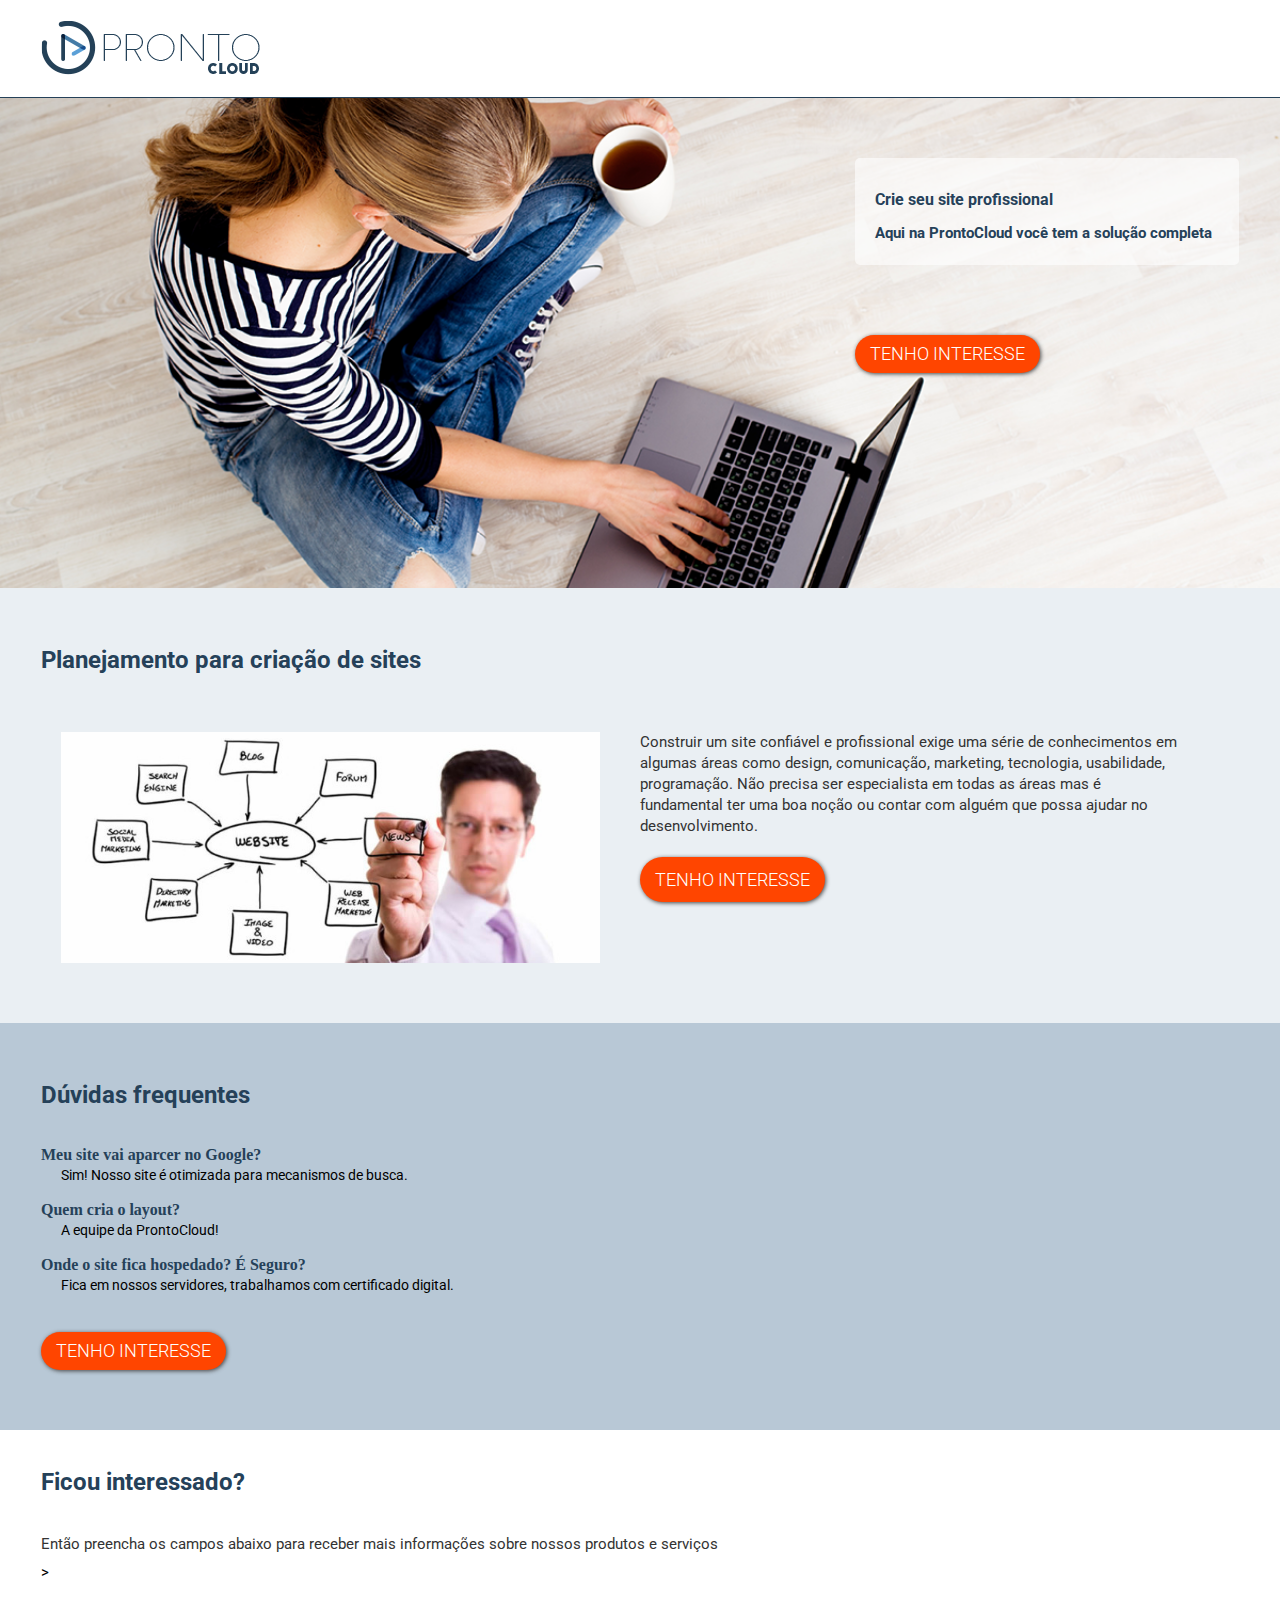
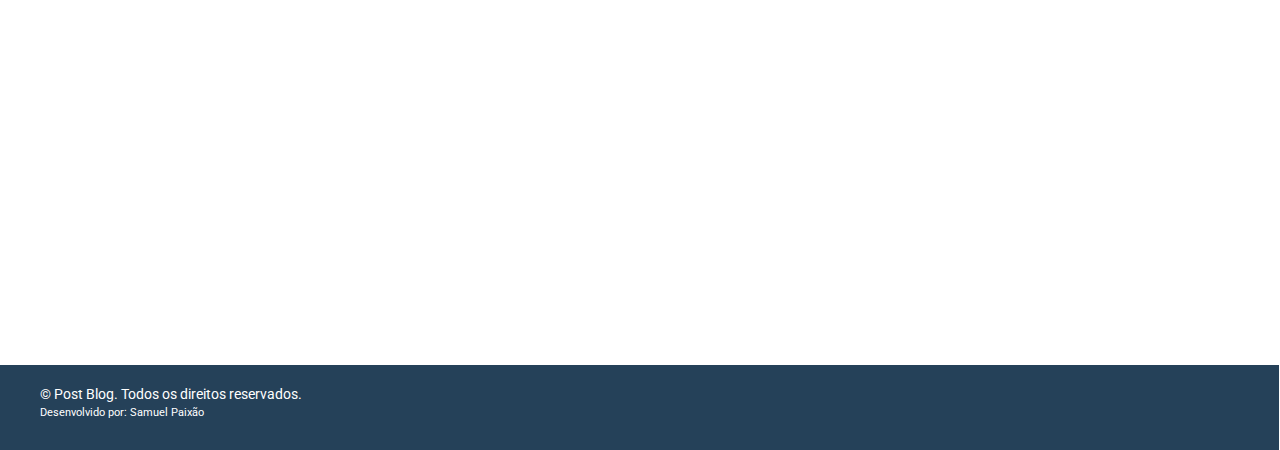
<file: postblog/index.html>
<!DOCTYPE html>
<html lang="en">
  <head>
    <meta charset="UTF-8" />
    <meta http-equiv="X-UA-Compatible" content="IE=edge" />
    <meta name="viewport" content="width=device-width, initial-scale=1.0" />
    <!-- CSS -->
    <link rel="stylesheet" href="./css/reset.css" />
    <link rel="stylesheet" href="./css/styles.css" />
    <!-- Icon -->
    <link rel="shortcut icon" href="./images/favicon.cc" />
    <!-- 17x17 -->
    <link rel="shortcut icon" href="./images/favicon.cc" />
    <link rel="shortcut icon" href="./images/favicon.cc" />
    <link rel="shortcut icon" href="./images/favicon.cc" />
    <!-- Fonts -->
    <link rel="preconnect" href="https://fonts.googleapis.com" />
    <link rel="preconnect" href="https://fonts.gstatic.com" crossorigin />
    <link
      href="https://fonts.googleapis.com/css2?family=Roboto:wght@300;400;700display=swap"
      rel="stylesheet"
    />
    <title>Post Blog</title>
  </head>
  <body>
    <div class="main-container">
      <header>
        <div class="container">
          <img src="./images/prontocloud.png" alt="ProntoCloud" />
        </div>
      </header>

      <section id="banner">
        <div class="container">
          <div class="legenda-container">
            <div class="legenda">
              <h4>Crie seu site profissional</h4>
              <h5>Aqui na ProntoCloud você tem a solução completa</h5>
            </div>
            <a class="button-cta" href="#tenho-interesse">Tenho interesse</a>
          </div>
        </div>
      </section>

      <section id="saiba-mais">
        <div class="container">
          <h1>Planejamento para criação de sites</h1>

          <img
            src="./images/web-design-planning-700x300.jpg"
            alt="Planejamento para criação de sites"
          />

          <p>
            Construir um site confiável e profissional exige uma série de
            conhecimentos em algumas áreas como design, comunicação, marketing,
            tecnologia, usabilidade, programação. Não precisa ser especialista
            em todas as áreas mas é fundamental ter uma boa noção ou contar com
            alguém que possa ajudar no desenvolvimento. <br />
            <a class="button-cta" href="#tenho-interesse">Tenho interesse</a>
          </p>
        </div>
      </section>

      <section id="perguntas-frequentes">
        <div class="container">
          <h1>Dúvidas frequentes</h1>

          <dl>
            <dt>Meu site vai aparcer no Google?</dt>
            <dd>Sim! Nosso site é otimizada para mecanismos de busca.</dd>
            <dt>Quem cria o layout?</dt>
            <dd>A equipe da ProntoCloud!</dd>
            <dt>Onde o site fica hospedado? É Seguro?</dt>
            <dd>
              Fica em nossos servidores, trabalhamos com certificado digital.
            </dd>
          </dl>

          <a class="button-cta" href="#tenho-interesse">Tenho interesse</a>
        </div>
      </section>

      <section id="tenho-interesse">
        <div class="container">
          <article>
            <h1>Ficou interessado?</h1>
            <p>
              Então preencha os campos abaixo para receber mais informações
              sobre nossos produtos e serviços
            </p>

            <div class="cognito">
              <script src="https://www.cognitoforms.com/f/seamless.js" data-key="CJkM-JupUUCFZjhytiPunA" data-form="1"></script>
              ></script>
              <script>
                Cognito.load('forms', { id: '1' })
              </script>
            </div>
          </article>
        </div>
      </section>
      <footer>
        <div class="container">
          <p>
            &copy; Post Blog. Todos os direitos reservados.
            <small>Desenvolvido por: Samuel Paixão</small>
          </p>
        </div>
      </footer>
    </div>
  </body>
</html>
</file>
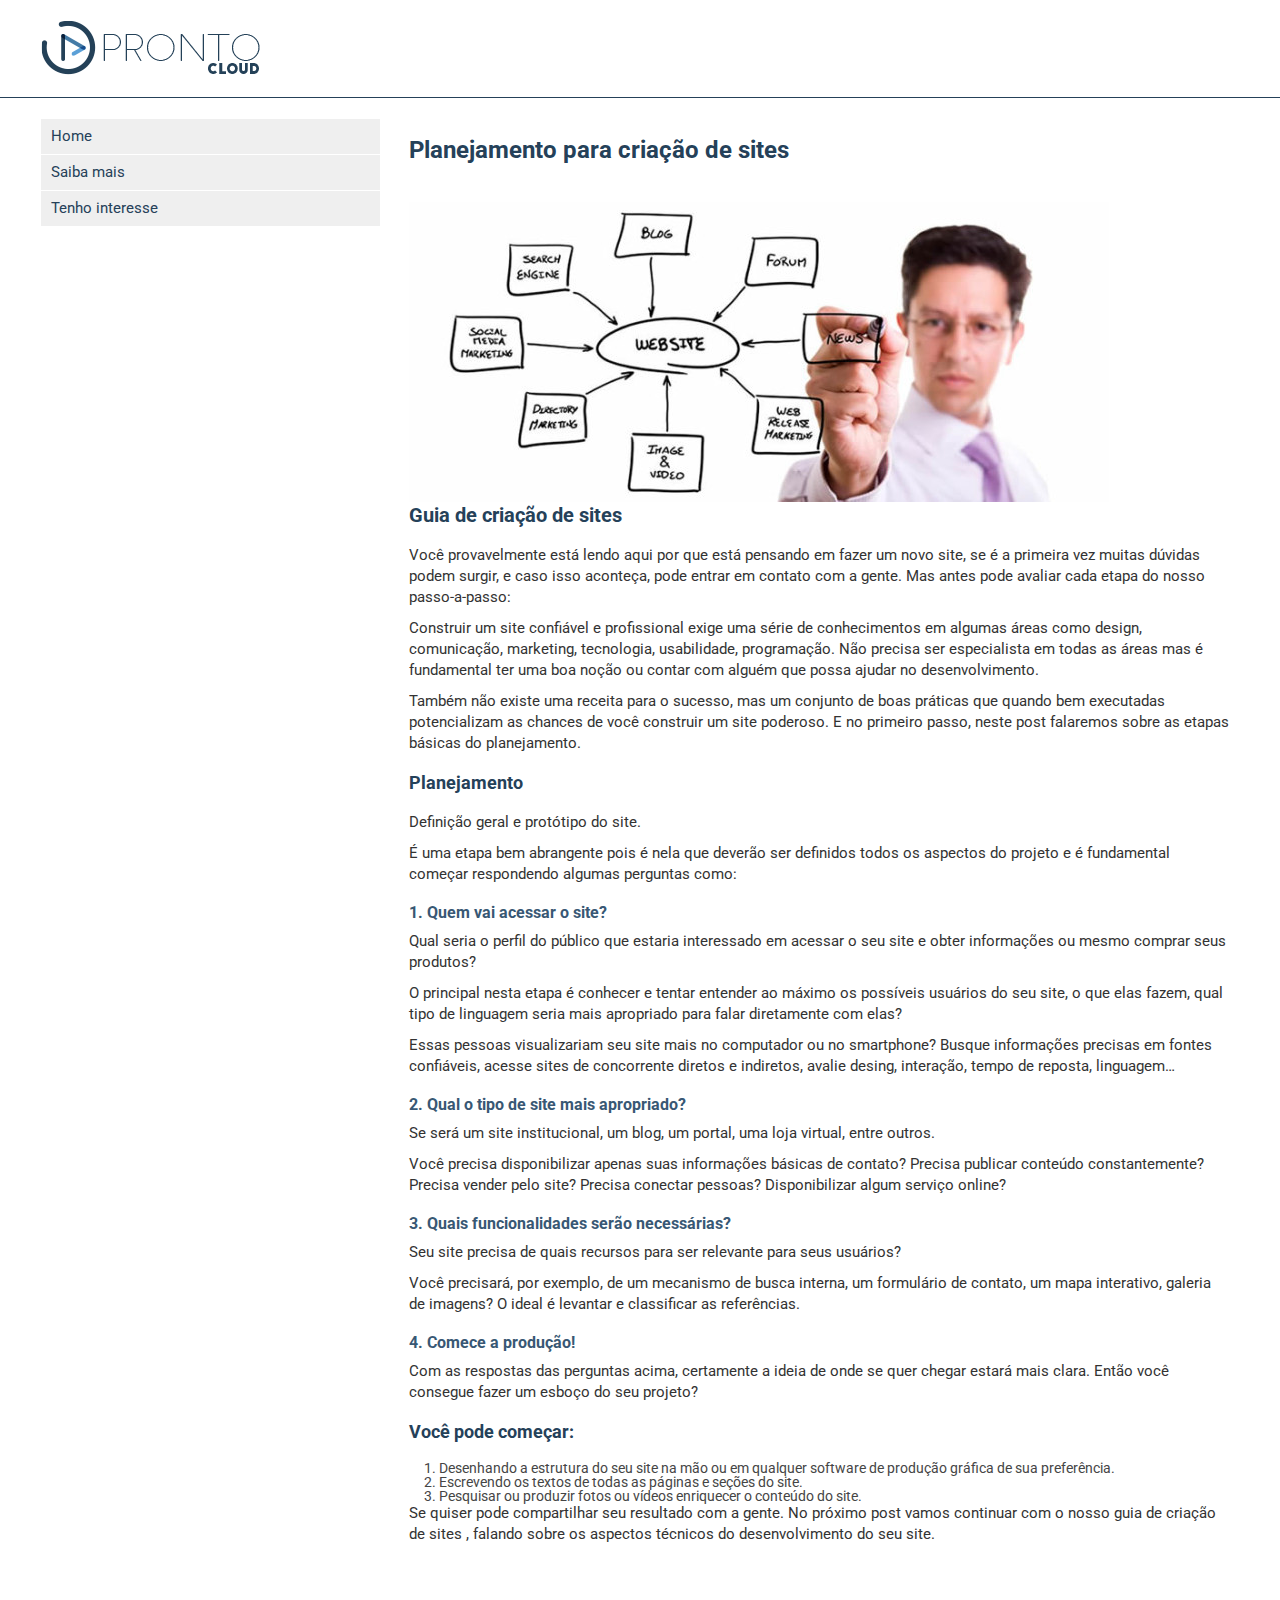
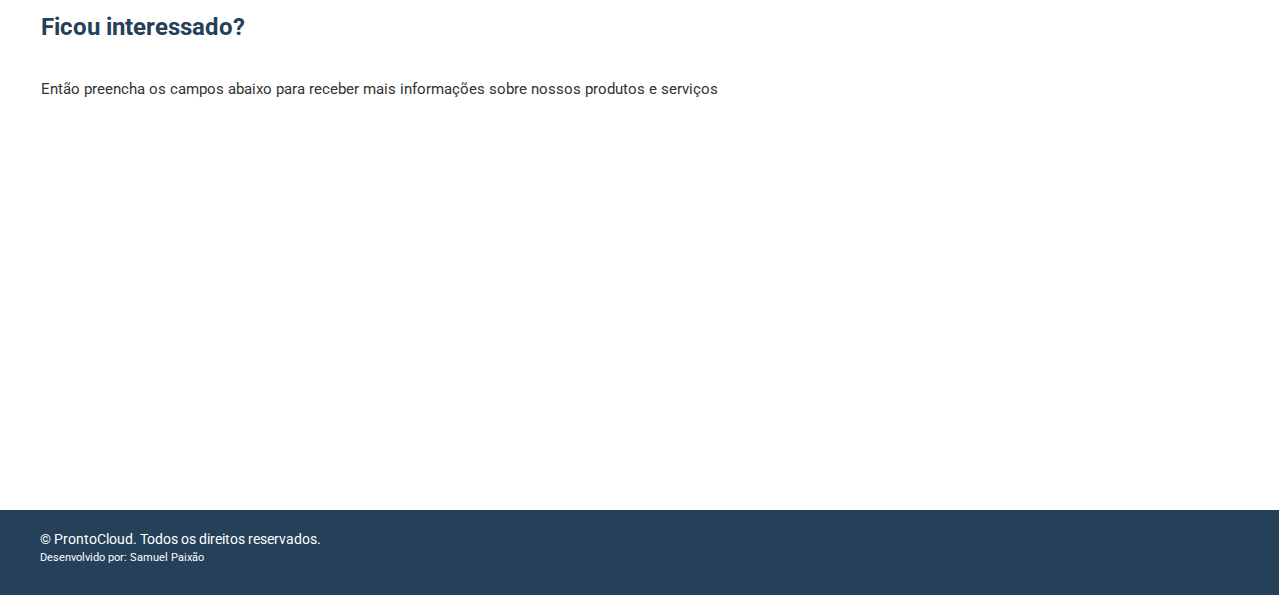
<file: postblog/saiba-mais.html>
<!DOCTYPE html>
<html lang="en">
  <head>
    <meta charset="UTF-8" />
    <meta http-equiv="X-UA-Compatible" content="IE=edge" />
    <meta name="viewport" content="width=device-width, initial-scale=1.0" />
    <!-- CSS -->
    <link rel="stylesheet" href="./css/reset.css" />
    <link rel="stylesheet" href="./css/styles.css" />
    <!-- Icon -->
    <link rel="shortcut icon" href="./images/favicon.cc" />
    <!-- 17x17 -->
    <link rel="shortcut icon" href="./images/favicon.cc" />
    <link rel="shortcut icon" href="./images/favicon.cc" />
    <link rel="shortcut icon" href="./images/favicon.cc" />
    <!-- Fonts -->
    <link rel="preconnect" href="https://fonts.googleapis.com" />
    <link rel="preconnect" href="https://fonts.gstatic.com" crossorigin />
    <link
      href="https://fonts.googleapis.com/css2?family=Roboto:wght@300;400;700display=swap"
      rel="stylesheet"
    />
    <title>Saiba Mais</title>
    <body>

      <div class="main-container">
          <header>
              <div class="container">
                  <img src="./images/prontocloud.png" alt="ProntoCloud">
              </div>
          </header>
          <section>
              <div class="container">
                  <nav>
                      <ul>
                          <li><a href="./">Home</a></li>
                          <li><a href="#top">Saiba mais</a></li>
                          <li><a href="#tenho-interesse">Tenho interesse</a></li>
                      </ul>
                  </nav>
                  <article>
                      <div class="container">
                          <h1>Planejamento para criação de sites</h1>
  
                          <img src="./images/web-design-planning-700x300.jpg" alt="Planejamento para criação de sites">
  
                          <h2>Guia de criação de sites</h2>
  
                          <p>Você provavelmente está lendo aqui por que está pensando em fazer um novo site, se é a primeira vez muitas dúvidas podem surgir, e caso isso aconteça, pode entrar em contato com a gente. Mas antes pode avaliar cada etapa do nosso passo-a-passo:</p>
  
                          <p>Construir um site confiável e profissional exige uma série de conhecimentos em algumas áreas como design, comunicação, marketing, tecnologia, usabilidade, programação. Não precisa ser especialista em todas as áreas mas é fundamental ter uma boa noção ou contar com alguém que possa ajudar no desenvolvimento.</p>
  
                          <p>Também não existe uma receita para o sucesso, mas um conjunto de boas práticas que quando bem executadas potencializam as chances de você construir um site poderoso. E no primeiro passo, neste post falaremos sobre as etapas básicas do planejamento.</p>
  
                          <h3>Planejamento</h3>
  
                          <p>Definição geral e protótipo do site.</p>
                          <p>É uma etapa bem abrangente pois é nela que deverão ser definidos todos os aspectos do projeto e é fundamental começar respondendo algumas perguntas como:</p>
  
                          <h4>1. Quem vai acessar o site? </h4>
  
                          <p>Qual seria o perfil do público que estaria interessado em acessar o seu site e obter informações ou mesmo comprar seus produtos?</p>
  
                          <p>O principal nesta etapa é conhecer e tentar entender ao máximo os possíveis usuários do seu site, o que elas fazem, qual tipo de linguagem seria mais apropriado para falar diretamente com elas?</p>
  
                          <p>Essas pessoas visualizariam seu site mais no computador ou no smartphone? Busque informações precisas em fontes confiáveis, acesse sites de concorrente diretos e indiretos, avalie desing, interação, tempo de reposta, linguagem…</p>
  
                          <h4>2. Qual o tipo de site mais apropriado?</h4>
                          <p>Se será um site institucional, um blog, um portal, uma loja virtual, entre outros.</p>
  
                          <p>Você precisa disponibilizar apenas suas informações básicas de contato? Precisa publicar conteúdo constantemente? Precisa vender pelo site? Precisa conectar pessoas? Disponibilizar algum serviço online?</p>
  
                          <h4>3. Quais funcionalidades serão necessárias?</h4>
                          <p>Seu site precisa de quais recursos para ser relevante para seus usuários?</p>
  
                          <p>Você precisará, por exemplo, de um mecanismo de busca interna, um formulário de contato, um mapa interativo, galeria de imagens? O ideal é levantar e classificar as referências.</p>
  
                          <h4>4. Comece a produção!</h4>
                          <p>Com as respostas das perguntas acima, certamente a ideia de onde se quer chegar estará mais clara. Então você consegue fazer um esboço do seu projeto?</p>
  
                          <h3>Você pode começar:</h3>
  
                          <ol>
                              <li>Desenhando a estrutura do seu site na mão ou em qualquer software de produção gráfica de sua preferência.</li>
                              <li>Escrevendo os textos de todas as páginas e seções do site.</li>
                              <li>Pesquisar ou produzir fotos ou vídeos enriquecer o conteúdo do site.</li>
                          </ol>
  
                          <p>Se quiser pode compartilhar seu resultado com a gente. No próximo post vamos continuar com o nosso guia de criação de sites , falando sobre os aspectos técnicos do desenvolvimento do seu site.</p>
                      </div>
                  </article>
                 
              </div>
          </section>  
          <section id="tenho-interesse">
              <div class="container">
                  <article>
                      <h1>Ficou interessado?</h1>
                      <p>Então preencha os campos abaixo para receber mais informações sobre nossos produtos e serviços</p>
  
                      <div class="cognito">
                        <script src="https://www.cognitoforms.com/f/seamless.js" data-key="CJkM-JupUUCFZjhytiPunA" data-form="1"></script>
                          <script>Cognito.load("forms", { id: "1" });</script>
                      </div>
  
                  </article>
              </div>
          </section>
          <footer>
              <div class="container">
                  <p>&copy; ProntoCloud. Todos os direitos reservados.
              <small>Desenvolvido por: Samuel Paixão</small></p>
              </div>
          </footer>
      </div>
  </body>
  </html>
</file>
<file: postblog/css/styles.css>
html {
  font-size: 62.5%;
}

body {
  font-family: 'Roboto', sans-serif;
}

.main-container {
  display: block;
  width: 100%;
  margin: 0 auto;
  overflow: hidden;
}

.container {
  display: block;
  padding: 0;
  margin: 0 auto;
  width: 98%;
  max-width: 1198px;
}

header {
  background: #fff;
  display: block;
  float: left;
  padding: 20px 0;
  width: 100%;
  border-bottom: 1px solid #254159;
}

h1 {
  font-size: 2.4rem;
  color: #254159;
  margin-top: 20px;
  margin-bottom: 40px;
}

h2 {
  font-size: 2rem;
  color: #254159;
  margin-bottom: 20px;
}

h3 {
  font-size: 1.8rem;
  color: #254159;
  margin-bottom: 20px;
  padding-top: 10px;
}

h4 {
  font-size: 1.6rem;
  color: #385874;
  margin-bottom: 10px;
  padding-top: 10px;
}

p {
  margin-bottom: 10px;
  line-height: 1.4;
  color: #333;
}

img {
  max-width: 100%;
  height: auto;
}

#tenho-interesse {
  background-color: #fff;
  width: 100%;
}

#tenho-interesse form,
.cognito.c-med .c-forms-form,
.cognito.c-med .c-forms-form div {
  background-color: #b8c8d6 !important;
}

#tenho-interesse .cognito .c-forms-form .c-forms-form-title h2,
#tenho-interesse .cognito label[for],
.cognito input[type='radio'],
.cognito input[type='checkbox'] {
  color: #385874;
}

ol {
  margin-left: 30px;
}

ol li {
  font-size: 1.4rem;
  color: #454545;
}

section {
  background-color: #fff;
  display: block;
  float: left;
  font-size: 1.5rem; /* equivalente a 15px */
  padding: 20px 0;
  width: 100%;
}

section nav {
  display: block;
  float: left;
  width: 30%;
}

nav li {
  background-color: #efefef;
  margin: 1px 20px 1px 0;
  padding: 10px;
}

nav li:hover {
  background-color: #dfdfdf;
}

nav a {
  text-decoration: none;
  color: #254159;
}

nav a:hover {
  color: #385874;
}

section article {
  display: block;
  float: left;
  width: 70%;
}

footer {
  background-color: #254159;
  display: block;
  float: left;
  padding: 20px 0;
  width: 99.9%;
}

footer p {
  color: #ffffff;
  font-size: 1.4rem;
}

footer small {
  font-size: 80%;
  display: block;
}

.cognito {
  height: 380px !important;
  overflow: hidden !important;
}

@media (max-width: 425px) {
  section nav,
  section article {
    width: 100%;
  }

  .container {
    padding-left: 1%;
    padding-right: 1%;
  }
}

#banner {
  background-image: url('../images/banner.png');
  background-repeat: no-repeat;
  background-position: center;
  background-size: cover;
  width: 100vw;
  height: 50vh;
}

.legenda-container {
  width: 30vw;
  float: right;
  margin: 40px 0 0 0;
}

.legenda {
  background-color: rgba(255, 255, 255, 0.6);
  padding: 20px;
  border-radius: 5px;
  margin-bottom: 5rem;
}

.legenda h5,
.legenda h4 {
  color: #254159;
  line-height: 150%;
}

.button-cta {
  border-radius: 25px;
  display: inline-block;
  background-color: orangered;
  color: #fff;
  font-size: 1.8rem;
  text-transform: uppercase;
  box-shadow: 1px 1px 4px #454545;
  padding: 10px 15px;
  width: auto;
  text-decoration: none;
  font-weight: 300;
  margin: 20px auto;
}

#saiba-mais {
  background-color: #eaeff3;
  padding: 40px 0;
}

#saiba-mais p,
#saiba-mais img {
  width: 45%;
  display: block;
  float: left;
  padding: 20px;
}

#perguntas-frequentes {
  background-color: #b8c8d6;
  padding-top: 40px;
  padding-bottom: 40px;
}

dl {
  margin: 20px 0;
}
dt {
  font-family: 'Open Sans';
  font-weight: 700;
  font-size: 1.6rem;
  color: #254159;
  margin-bottom: 5px;
}

dd {
  margin-left: 20px;
  margin-bottom: 20px;
  font-size: 1.4rem;
}
</file>
